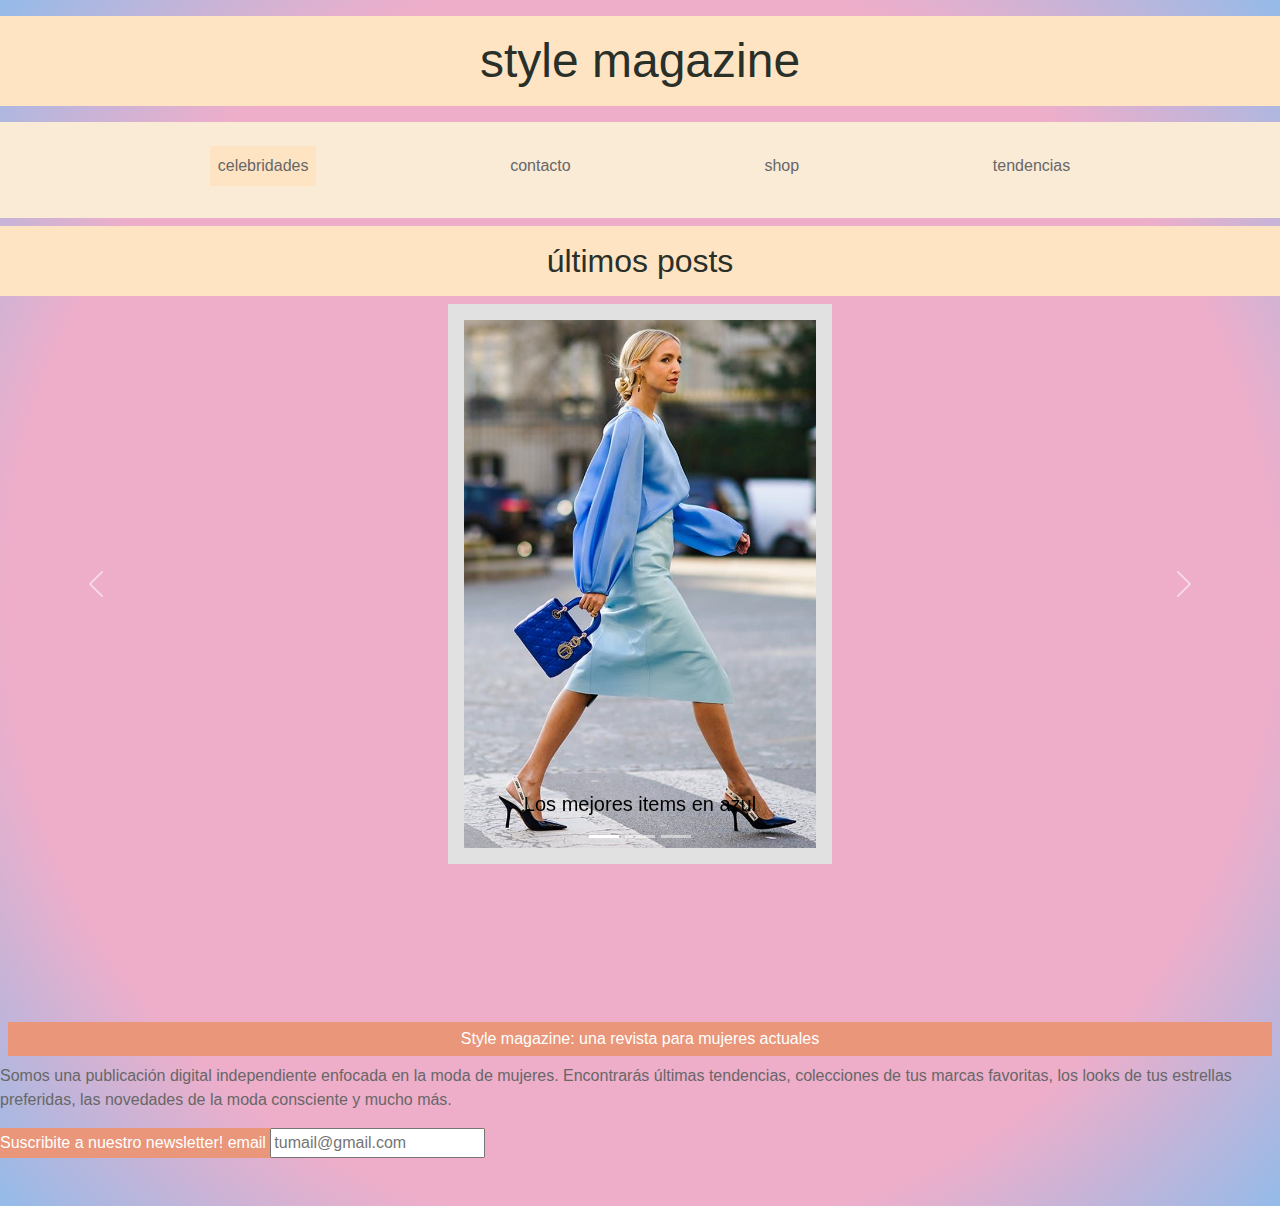
<file: index.html>
<!DOCTYPE html>
<html lang="en">

<head>
    <meta charset="UTF-8">
    <meta http-equiv="X-UA-Compatible" content="IE=edge">
    <meta name="viewport" content="width=device-width, initial-scale=1.0">
    <link rel="icon" href="./pages/assets/logosm.png">

    <link href="https://cdn.jsdelivr.net/npm/bootstrap@5.3.0-alpha3/dist/css/bootstrap.min.css" rel="stylesheet">
    <style>
        @import url('https://fonts.googleapis.com/css2?family=Roboto:wght@300&display=swap');
    </style>
    <link rel="stylesheet" href="./pages/css/style.css">

    <title>style magazine / street style, last news, celebrities, shop </title>

</head>

<body>

    <header>
        <h1 class="TitleContainer"> style magazine </h1>

        <nav>
            <ul id="bootstraptit" class="navbar">
                <li><a href="./pages/celebridades.html">celebridades</a></li>
                </li><a href="./pages/contacto.html">contacto</a></li>
                </li><a href="./pages/shop.html">shop</a></li>
                </li><a href="./pages/tendencias.html">tendencias</a></li>
            </ul>
        </nav>
        <header>

            <main>
                <div class="">
                    <h2 class="TitleContainer"> últimos posts </h2>
                </div>

                <div id="carouselExampleCaptions" class="carousel slide">
                    <div class="carousel-indicators">
                        <button type="button" data-bs-target="#carouselExampleCaptions" data-bs-slide-to="0"
                            class="active" aria-current="true" aria-label="Slide 1"></button>
                        <button type="button" data-bs-target="#carouselExampleCaptions" data-bs-slide-to="1"
                            aria-label="Slide 2"></button>
                        <button type="button" data-bs-target="#carouselExampleCaptions" data-bs-slide-to="2"
                            aria-label="Slide 3"></button>
                    </div>
                    <div class="carousel-inner">
                        <div class="carousel-item active">
                            <img class="imgbootstrap" src="./pages/assets/pasteltrend.png" class="d-block w-100" alt="...">
                            <div class="carousel-caption d-none d-md-block">
                                <h5 class="titulos1">Los mejores items en azul</h5> <!-- NO PUDE CAMBIAR EL ESTILO DE LAS LETRAS EN SLIDE -->
                                <!-- <p>Some representative placeholder content for the first slide.</p> -->
                            </div>
                        </div>
                        <div class="carousel-item">
                            <img class="imgbootstrap" src="./pages/assets/StreetStyle.png" class="d-block w-100" alt="...">
                            <div class="carousel-caption d-none d-md-block">
                                <h5 class="titulos1">Esto se va a usar este invierno</h5>
<!--                                 <p>Some representative placeholder content for the second slide.</p> -->
                            </div>
                        </div>
                        <div class="carousel-item">
                            <img class="imgbootstrap" src="./pages/assets/styleinspiration.png" class="d-block w-100" alt="...">
                            <div class="carousel-caption d-none d-md-block">
                                <h5 class="titulos1">El look que eligió Hailey para pasear por Los Ángeles</h5>
<!--                                 <p>Some representative placeholder content for the third slide.</p> -->
                            </div>
                        </div>
                    </div>
                    <button class="carousel-control-prev" type="button" data-bs-target="#carouselExampleCaptions"
                        data-bs-slide="prev">
                        <span class="carousel-control-prev-icon" aria-hidden="true"></span>
                        <span class="visually-hidden">Previous</span>
                    </button>
                    <button class="carousel-control-next" type="button" data-bs-target="#carouselExampleCaptions"
                        data-bs-slide="next">
                        <span class="carousel-control-next-icon" aria-hidden="true"></span>
                        <span class="visually-hidden">Next</span>
                    </button>
                </div>
            </section class="videoversace"> <!-- NO PUDE ACOMODAR EL TAMAÑO NI ACÁ NI EN CSS -->
            <iframe class="video" src="https://www.youtube.com/embed/hoKDrFyQDy0" title="Versace Spring-Summer 2023 Women’s | Fashion Show | Versace" frameborder="0" allow="accelerometer; autoplay; clipboard-write; encrypted-media; gyroscope; picture-in-picture; web-share" allowfullscreen></iframe>
            


            </main>
            <footer>
                <h3 class="subtitulo_index"> Style magazine: una revista para mujeres actuales </h3>
                <p>
                    Somos una publicación digital independiente enfocada en la moda de mujeres. Encontrarás últimas
                    tendencias, colecciones de tus marcas favoritas, los looks de tus estrellas preferidas, las
                    novedades de la moda consciente y mucho más.
                </p>
                <h3> Suscribite a nuestro newsletter!
                    <label for="email"> email </label>
                    <input type="text" id="email" placeholder="tumail@gmail.com">
                </h3>
            </footer>


</body>
<script src="https://cdn.jsdelivr.net/npm/bootstrap@5.3.0-alpha3/dist/js/bootstrap.min.js"></script>
</html>
</file>
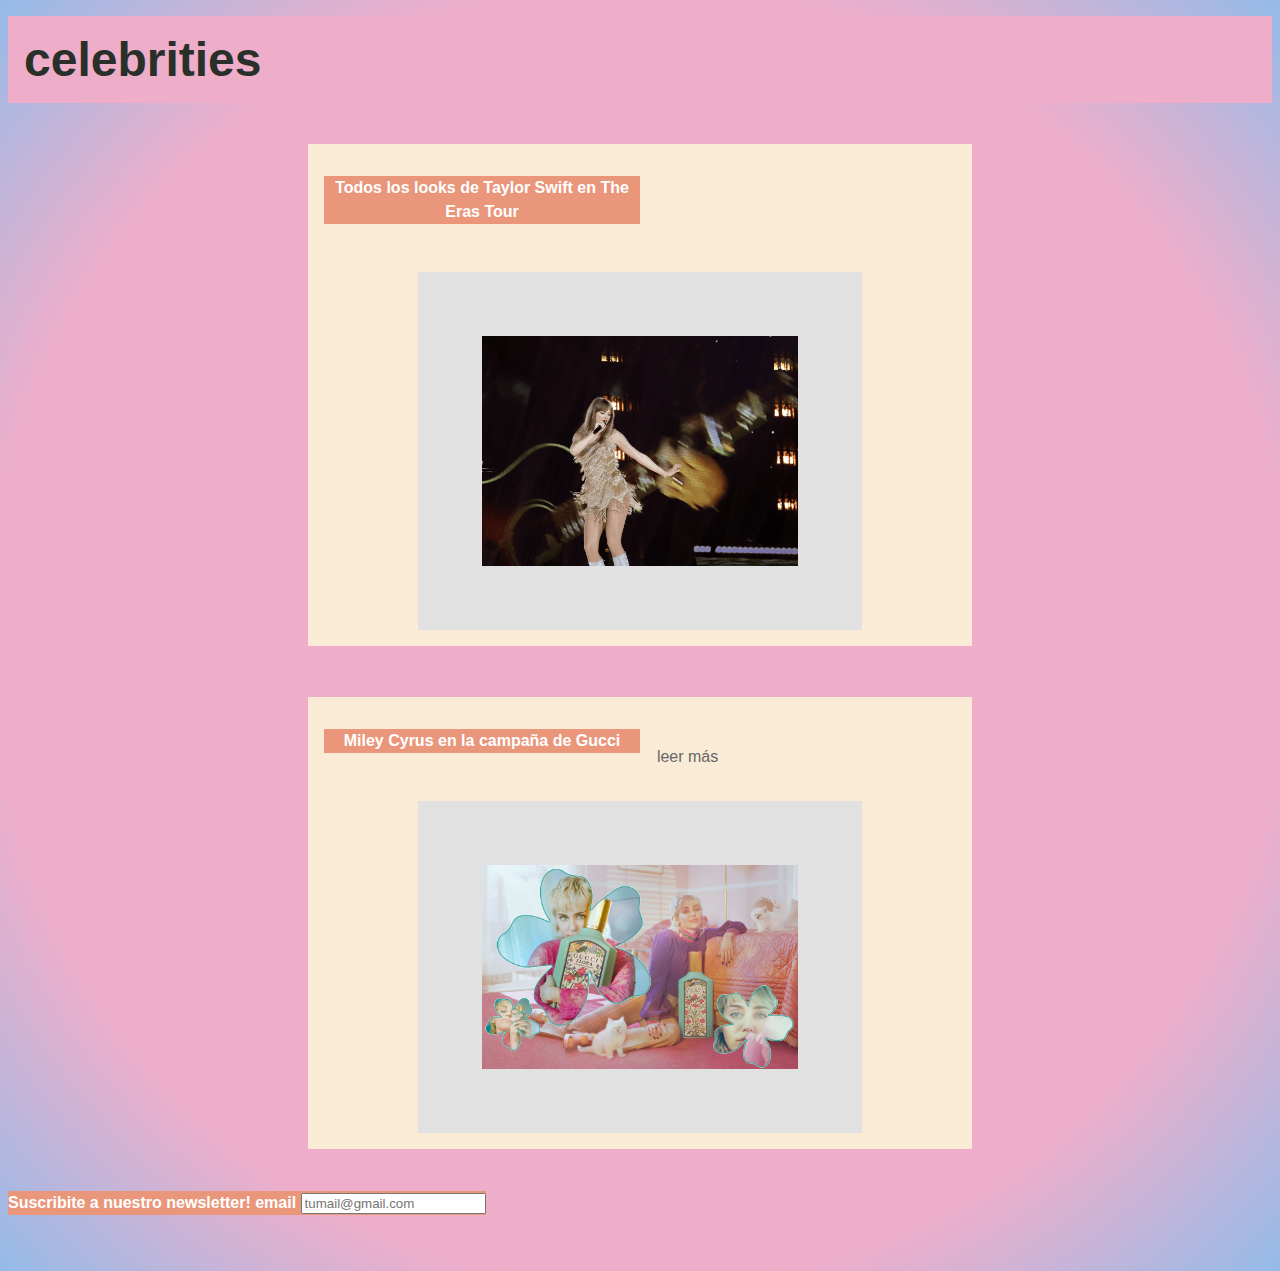
<file: pages/celebridades.html>
<!DOCTYPE html>
<html lang="en">
<head>
    <meta charset="UTF-8">
    <meta http-equiv="X-UA-Compatible" content="IE=edge">
    <meta name="viewport" content="width=device-width, initial-scale=1.0">
    <link rel="icon" href="./assets/logosm.png">
    <style>
    @import url('https://fonts.googleapis.com/css2?family=Roboto:wght@300&display=swap');
</style>
    <link rel="stylesheet" href="./css/style.css">
    <title>celebrities</title>
</head>
<body>
    <header>
        <h1> celebrities </h1>
    </header>
<main>
<!--     <section class="taylor">
        <img src="./assets/erastour.png" width="350px" alt="the eras tour">
        <div class="texto encima"> Todos los looks de Taylor Swift en The Eras Tour</div>
    </section> -->
<article class="container1">
    <section class="item1">
        <h3 class=""> Todos los looks de Taylor Swift en The Eras Tour </h3>
        <img class="img4" src="./assets/erastour.png" alt="">
        <div>
<!--             <a href="">leer más</a> -->
        </div>
        
    </section>

    <section class="item1">
        <h3 class=""> Miley Cyrus en la campaña de Gucci </h3>
        <img class="img5" src="./assets/mileycyrusgucci.png" alt="">
        <div>
            <a href="">leer más</a>
        </div>
        
    </section>
</article>
</main>
    <footer>
        <h3> Suscribite a nuestro newsletter!
            <label for="email"> email </label>
            <input type="text" id="email" placeholder="tumail@gmail.com"> 
        </h3>
        </footer>

</body>
</html>
</file>
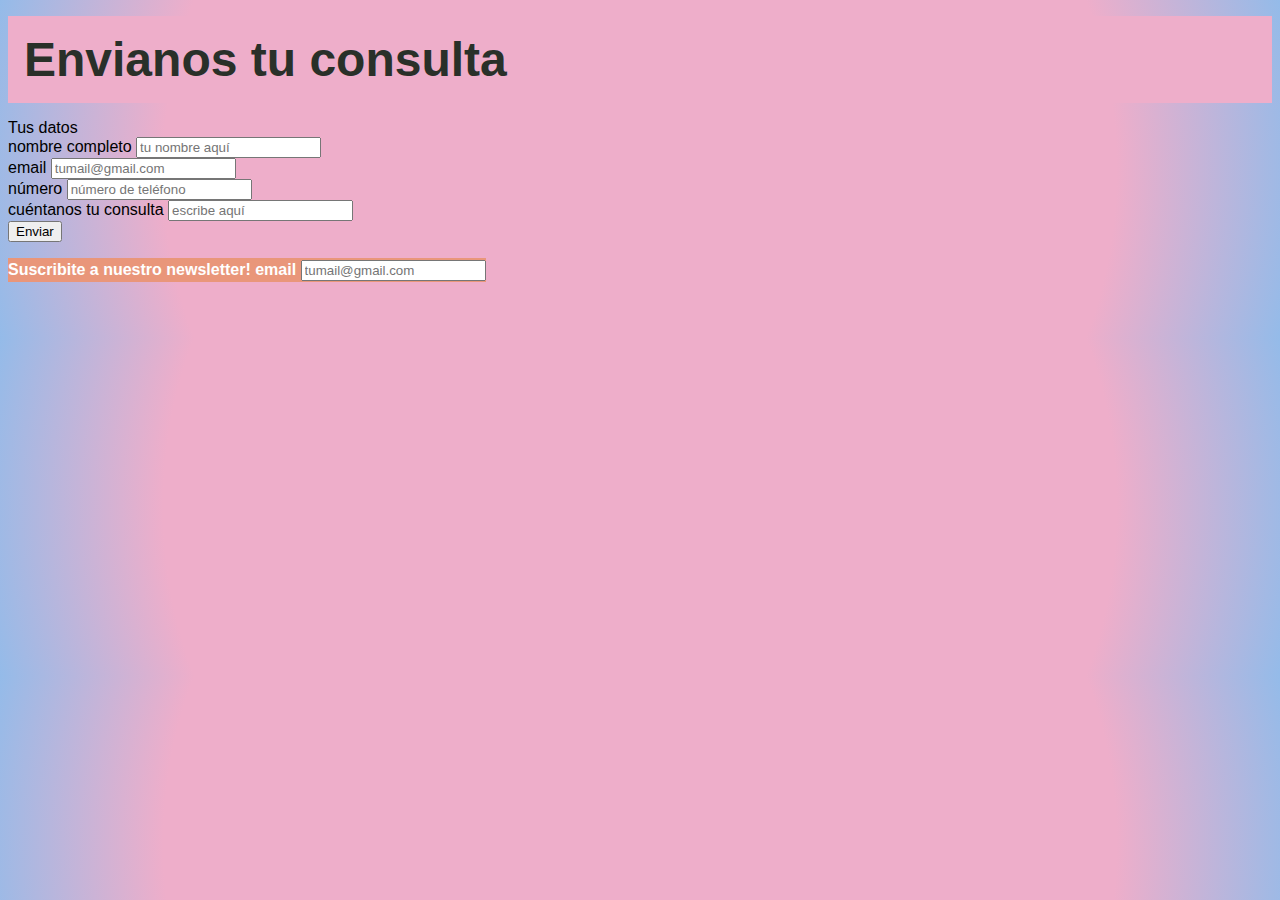
<file: pages/contacto.html>
<!DOCTYPE html>
<html lang="en">
<head>
    <meta charset="UTF-8">
    <meta http-equiv="X-UA-Compatible" content="IE=edge">
    <meta name="viewport" content="width=device-width, initial-scale=1.0">
    <link rel="icon" href="./assets/logosm.png">
    <link rel="stylesheet" href="./css/style.css">
    <link rel="pages" href="./contacto.html">
    <style>
        @import url('https://fonts.googleapis.com/css2?family=Roboto:wght@300&display=swap');
    </style>
    <title> Consultanos </title>
</head>
<body class="consulta_contacto">
    <h1> Envianos tu consulta </h1>

    <form action="" method="post" enctype=""> Tus datos </form>
    <label for="nombre"> nombre completo </label>

    <input type="text" id="Nombre" placeholder="tu nombre aquí">

    <br>

    <label for="email"> email </label>
    <input type="text" id="email" placeholder="tumail@gmail.com">

    <br>

    <label for="number"> número </label>

    <input form="number" id="number" placeholder="número de teléfono">

    <br>

    <label for="consulta"> cuéntanos tu consulta </label>
    <input type="text" id="consulta" placeholder="escribe aquí">

    <br>

    <input type="submit" value="Enviar">

    <footer>

        <h3> Suscribite a nuestro newsletter!
            <label for="email"> email </label>
            <input type="text" id="email" placeholder="tumail@gmail.com"> 
        </h3>
    </footer>
</body>
</html>
</file>
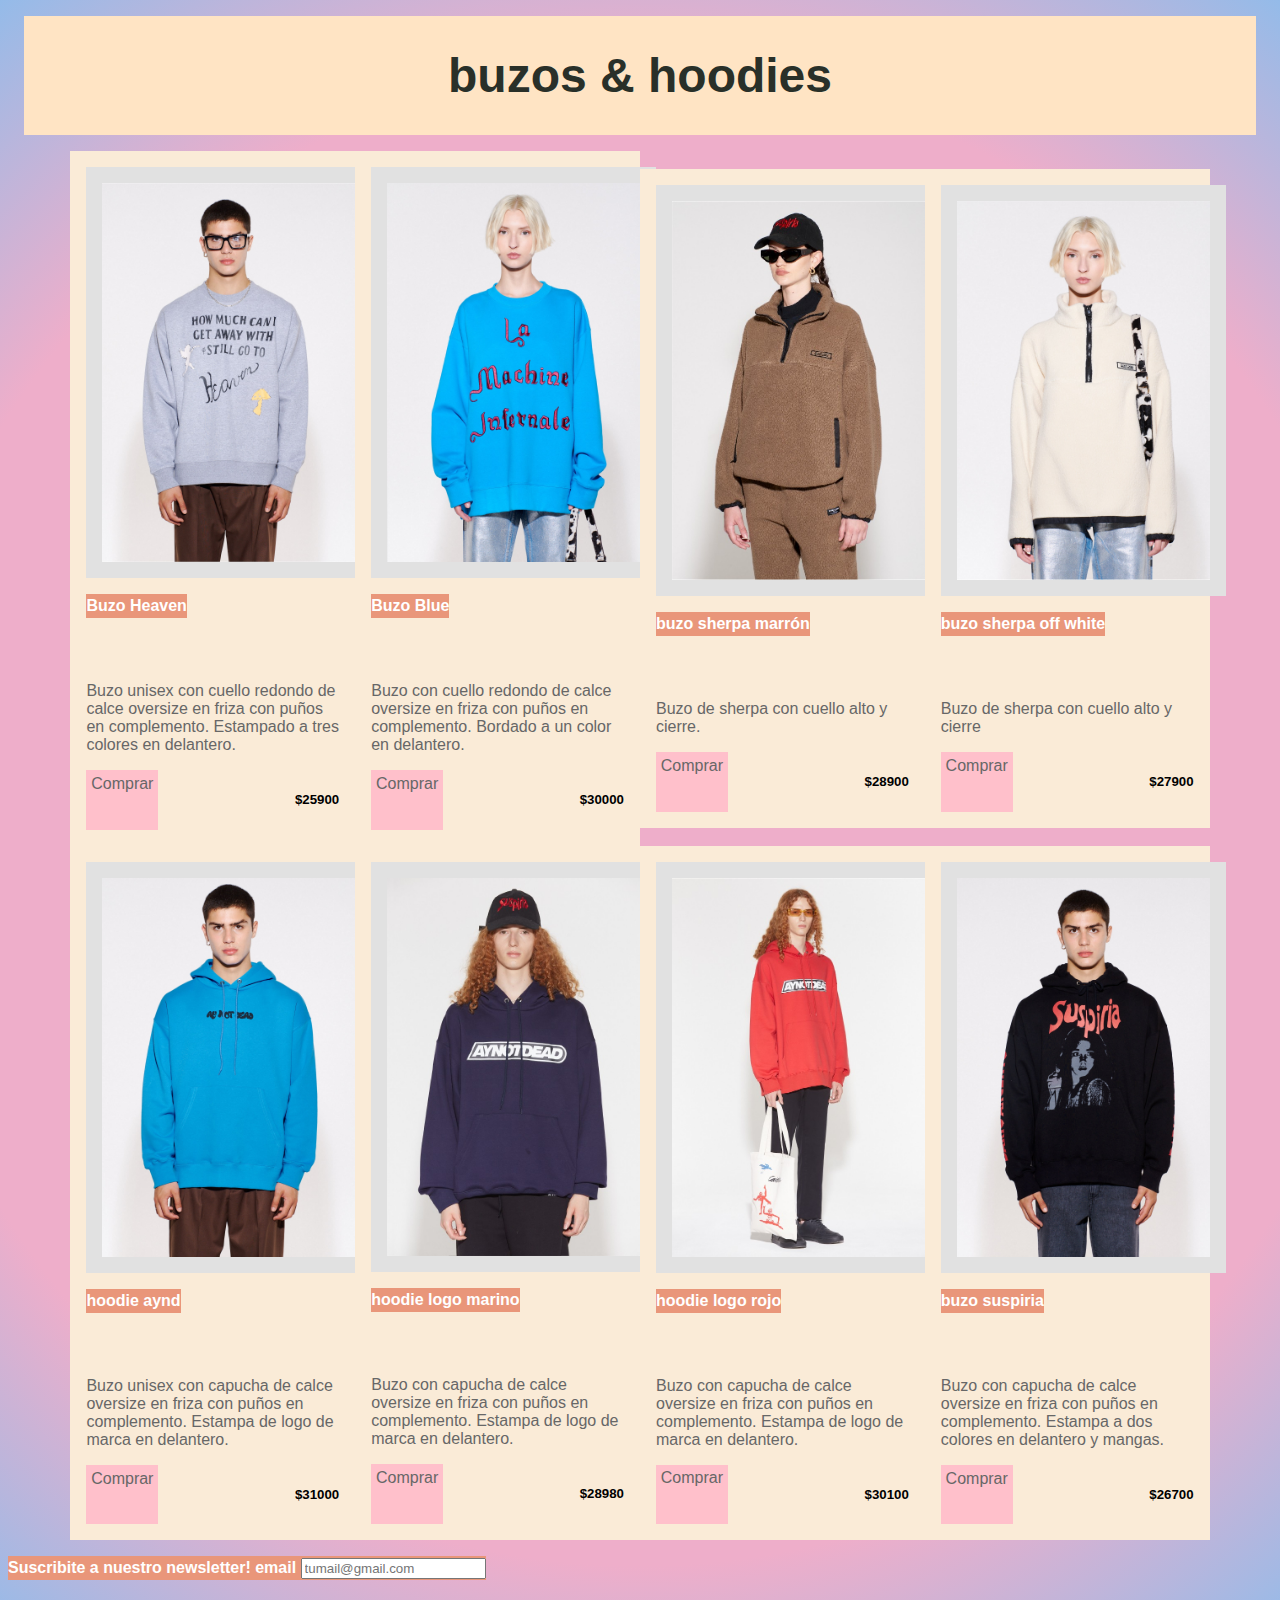
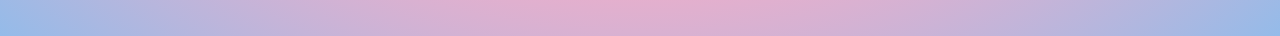
<file: pages/shop.html>
<!DOCTYPE html>
<html lang="en">
<head>
    <meta charset="UTF-8">
    <meta http-equiv="X-UA-Compatible" content="IE=edge">
    <meta name="viewport" content="width=device-width, initial-scale=1.0">
    <link rel="icon" href="./assets/logosm.png">
    <link rel="pages" href="./shop.html">
    <link rel="stylesheet" href="./css/style.css"> 
    <title>Shop</title>
<head>
<body>
    <header>
        <h1 class="misproductos"> buzos & hoodies</h1> <!-- NO logré alinear los cuadrados de cada ítem -->
    </header>
    <main>
        <article class="container">
            <section class="item">
                <img src="./assets/BUZO-CREW-HEAVEN-PORTADA.png" alt="">
                <h3> Buzo Heaven </h3>
                <p>Buzo unisex con cuello redondo de calce oversize en friza con puños en complemento. Estampado a tres colores en delantero.</p>
                <div>
                    <a href="">Comprar</a>
                    <h5>$25900</h5>
                </div>
            </section>

            <section class="item">
                <img src="./assets/BUZO-MACHINE-PORTADA.png" alt="">
                <h3> Buzo Blue </h3>
                <p>Buzo con cuello redondo de calce oversize en friza con puños en complemento. Bordado a un color en delantero.</p>
                <div>
                    <a href="">Comprar</a>
                    <h5>$30000</h5>
                </div>
            </section>

            <section class="item">
                <img src="./assets/BUZO-SHERPA-TAUPE-PORTADA.png" alt="">
                <h3> buzo sherpa marrón </h3>
                <p>Buzo de sherpa con cuello alto y cierre.</p>
                <div>
                    <a href="">Comprar</a>
                    <h5>$28900</h5>
                </div>
            </section>

            <section class="item">
                <img src="./assets/BUZO-SHERPA.png" alt="">
                <h3> buzo sherpa off white </h3>
                <p>Buzo de sherpa con cuello alto y cierre</p>
                <div>
                    <a href="">Comprar</a>
                    <h5>$27900</h5>
                </div>
            </section>

            <section class="item">
                <img src="./assets/HOODIE-AYNOT-CIAN-PORTADA.png" alt="">
                <h3> hoodie aynd </h3>
                <p>Buzo unisex con capucha de calce oversize en friza con puños en complemento. Estampa de logo de marca en delantero.</p>
                <div>
                    <a href="">Comprar</a>
                    <h5>$31000</h5>
                </div>
            </section>

            <section class="item">
                <img src="./assets/HOODIE-LOGO-MARINO-PORTADA.png" alt="">
                <h3> hoodie logo marino </h3>
                <p>Buzo con capucha de calce oversize en friza con puños en complemento. Estampa de logo de marca en delantero.</p>
                <div>
                    <a href="">Comprar</a>
                    <h5>$28980</h5>
                </div>
            </section>

            <section class="item">
                <img src="./assets/HOODIE-LOGO-PORTADA.png" alt="">
                <h3> hoodie logo rojo </h3>
                <p>Buzo con capucha de calce oversize en friza con puños en complemento. Estampa de logo de marca en delantero.</p>
                <div>
                    <a href="">Comprar</a>
                    <h5>$30100</h5>
                </div>
            </section>

            <section class="item">
                <img src="./assets/HOODIE-SUSPIRIA-PORTADA.png" alt="">
                <h3> buzo suspiria </h3>
                <p>Buzo con capucha de calce oversize en friza con puños en complemento. Estampa a dos colores en delantero y mangas.
                </p>
                <div>
                    <a href="">Comprar</a>
                    <h5>$26700</h5>
                </div>
            </section>
        </article>
    
    </main>
    <footer>

    <h3> Suscribite a nuestro newsletter!
        <label for="email"> email </label>
        <input type="text" id="email" placeholder="tumail@gmail.com"> 
    </h3>
    </footer>
</body>
</html>
</file>
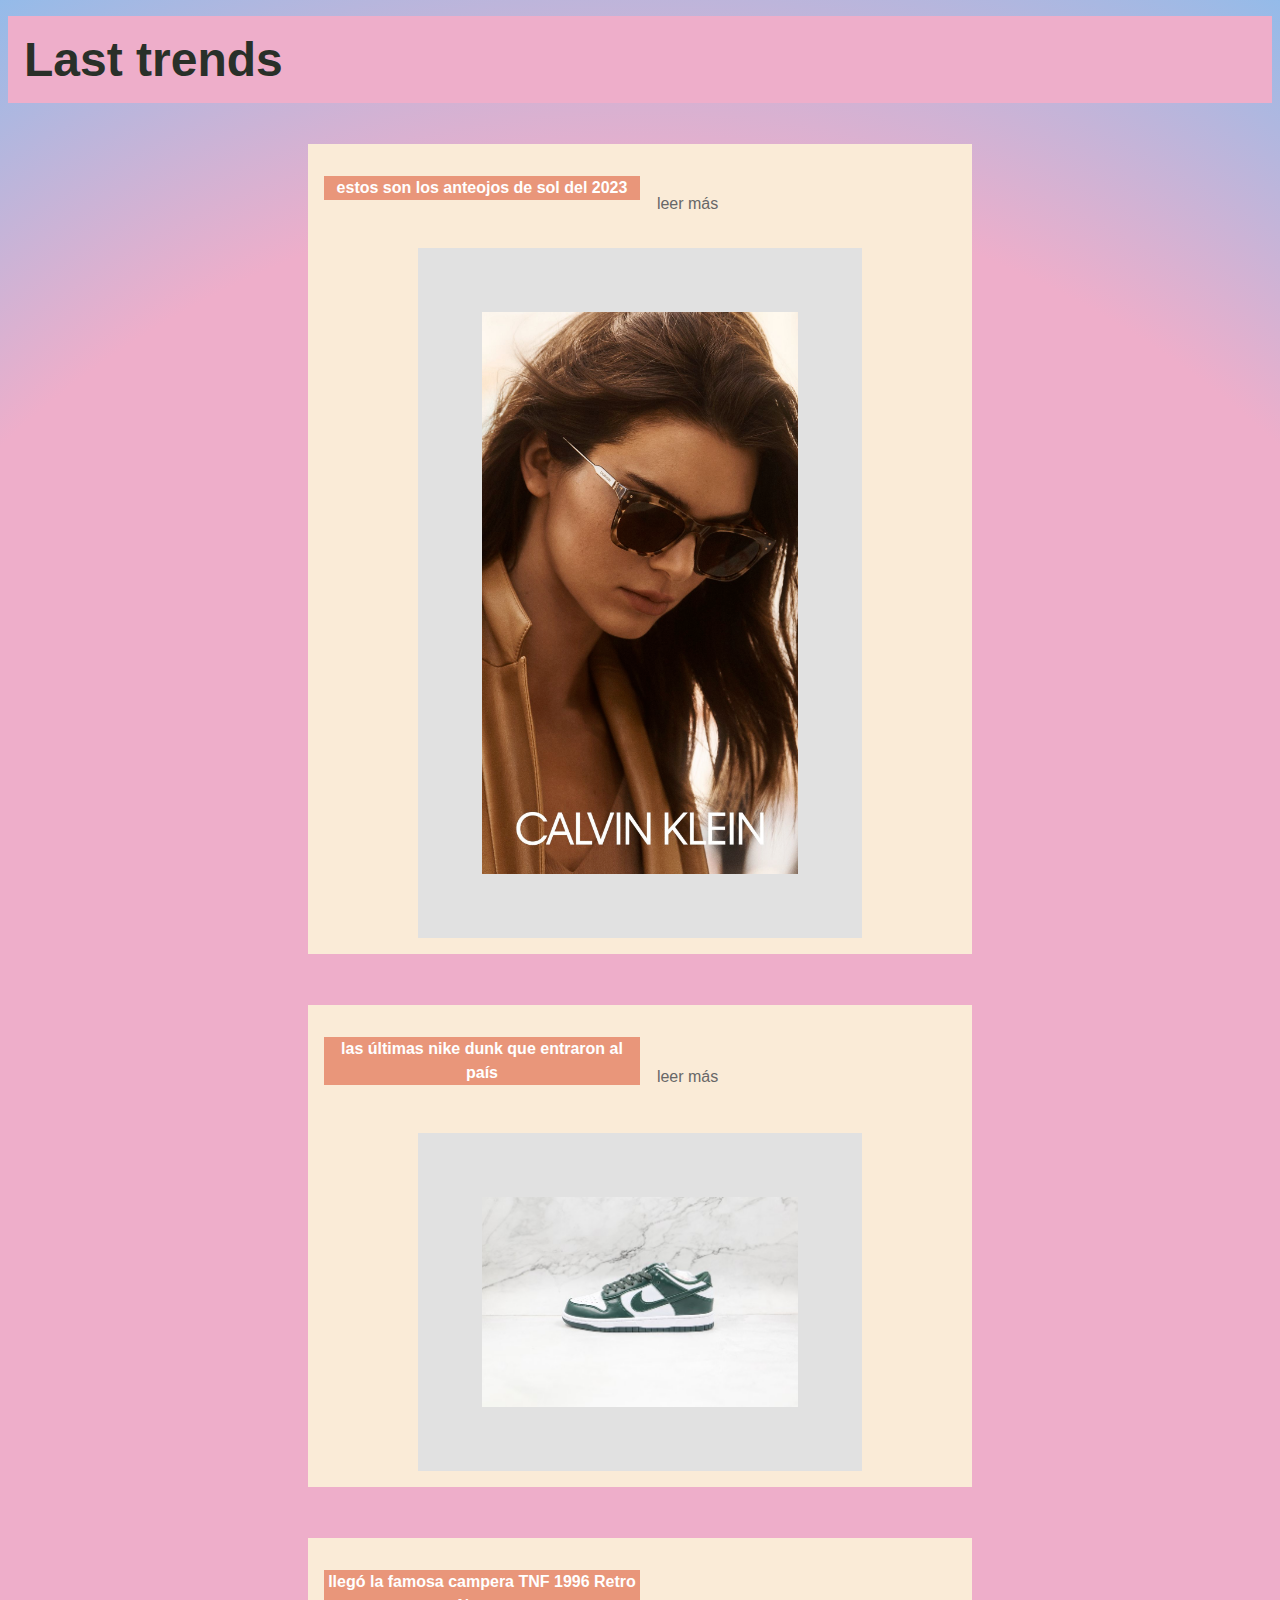
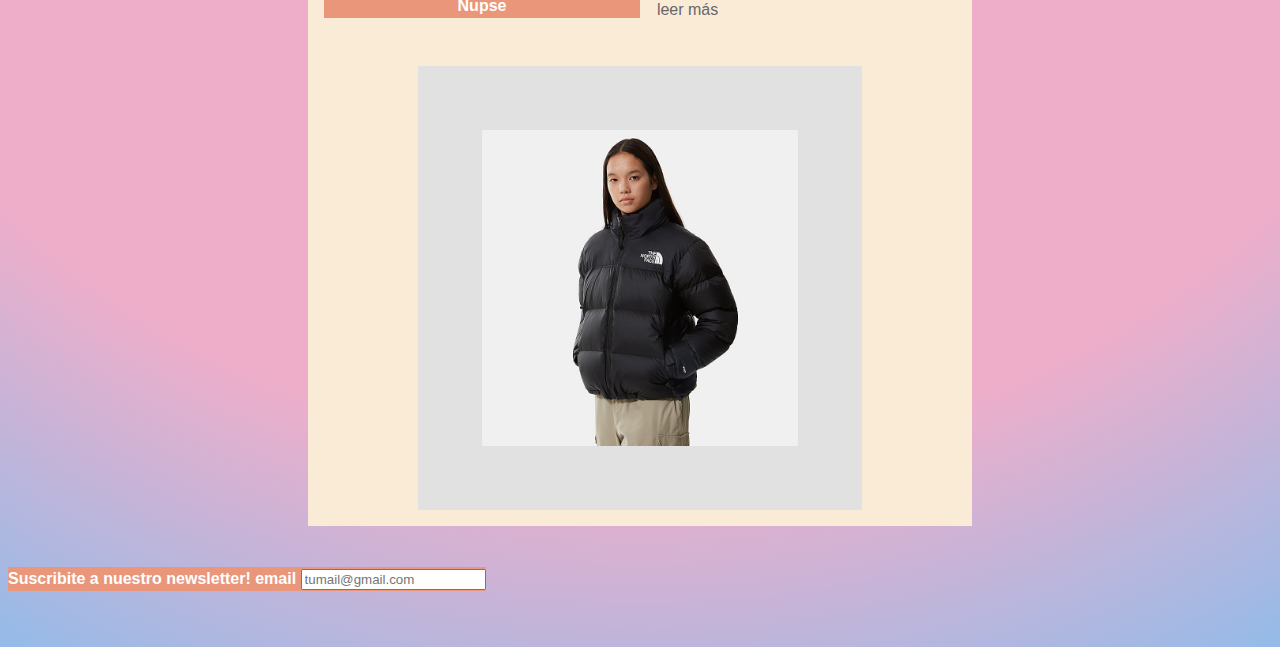
<file: pages/tendencias.html>
<!DOCTYPE html>
<html lang="en">
<head>
    <meta charset="UTF-8">
    <meta http-equiv="X-UA-Compatible" content="IE=edge">
    <meta name="viewport" content="width=device-width, initial-scale=1.0">
    <link rel="icon" href="./assets/logosm.png">
    <style>
        @import url('https://fonts.googleapis.com/css2?family=Roboto:wght@300&display=swap');
    </style>
    <link rel="stylesheet" href="./css/style.css">
    <title>tendencias</title>
</head>
<body class="trends">
    <header>
    <h1> Last trends </h1>
    </header>
<main>
    <article class="container">
<!--         <section class="trends">
            <img class="trendsimg" src="./assets/eyewear.png" width="350px" alt="tendencias de gafas de sol">
            <div class="texto encima"> estos son los anteojos de sol del 2023 </div> -->
<!--             <h5 class="titulos"> estos son los anteojos de sol del 2023 <a class="subtitulos" href="./pages/tendencias.html">leer más...</a> </h5>
        </section> -->

        <section class="item1">
            <img class="img3" src="./assets/eyewear.png" alt="">
            <h3 class=""> estos son los anteojos de sol del 2023 </h3>
            <div>
                <a href="">leer más</a>
            </div>
        </section>

        <section class="item1">
            <img class="img4" src="./assets/NIKEDUN1.png" alt="">
            <h3 class=""> las últimas nike dunk que entraron al país </h3>
            <div>
                <a href="">leer más</a>
            </div>
        </section>

        <section class="item1">
            <img class="img5" src="./assets/thenorthface.png" alt="">
            <h3 class=""> llegó la famosa campera TNF 1996 Retro Nupse </h3>
            <div>
                <a href="">leer más</a>
            </div>
        </section>

    </article>
</main>
    <footer>
    <h3> Suscribite a nuestro newsletter!
        <label for="email"> email </label>
        <input type="text" id="email" placeholder="tumail@gmail.com"> 
    </h3>
    </footer>
</body>
</html>
</file>
<file: pages/css/style.css>
* {
    font-family: 'PT Sans', sans-serif;
}

@import url('https://fonts.googleapis.com/css2?family=Roboto:wght@300&display=swap');

body {
    background: rgb(238, 174, 202);
    background: radial-gradient(circle, rgba(238, 174, 202, 1) 72%, rgba(148, 187, 233, 1) 100%);
}

h1 {
    margin: 1rem 0;
    padding: 1rem;
    font-size: 3rem;
    color: rgb(41, 48, 41);
    /*     background: rgb(238,174,202); */
    background: rgba(238, 174, 202, 1);
}


.TitleContainer {
    position: relative;
    display: flex;
    justify-content: center;
    background-color: bisque;
}


/* h1::after,h1::before{
    background-color: bisque;
    content: ;
    position: absolute;
    width: 120px;
    height: 3px;
    background-color: black;
    top: 0.6rem;
}

h1::before{
    left: -10px;
}

h1::after{
    right: -10px;
} */


h2 {
    font-size: 2rem;
    color: rgb(41, 48, 41);
    padding: 1rem;
    margin-top: .5rem;
    margin-bottom: .5rem;
}

h3 {
    /*     color: #676767; */
    /*     background-color: bisque; */
    font-family: Arial, Helvetica, Sans-serif;
    color: white;
    background-color: darksalmon;
    font-size: 100%;
    margin-bottom: 3rem;
    line-height: 1.5;
    text-align: center;
    display: inline-block;
    position: relative;
}


.titulos {
    width: 100%;
    margin-top: .4rem;
    align-items: center;
    justify-content: center;
    margin: .5rem;
    padding: .3rem;
    font-size: 1rem;
    color: rgb(41, 48, 41);
    background-color: bisque;
    display: flex;
    margin-left: 30%;
    margin-right: 30%;
    flex-direction: row;
    grid-area: titulo;
}

.subtitulos {
    margin: .5rem;
    padding: .3rem;
    font-size: .8rem;
    color: rgb(41, 48, 41);
    background-color: bisque;
    display: block;
    justify-content: center;
    grid-area: subtitulos;
}

.subtitulo_index {
    margin: .5rem;
    padding: .3rem;
    display: block;
    justify-content: center;
    grid-area: footer;
}

/*------------------NAVBAR--------------------*/
nav {
    background-color: antiquewhite;
    padding: 1rem;
}

ul {
    list-style-type: none;
}

ul li {
    padding: .5rem;
    background-color: bisque;
    font-family: 'PT Sans', sans-serif;
    text-decoration: none;
    list-style-type: none;
    display: flex;
    justify-content: space-around
}

a {
    text-decoration: none;
    color: #676767;
    font-family: 'PT Sans', sans-serif;
}

p {
    text-decoration: none;
    color: #676767;
    font-family: 'PT Sans', sans-serif;
}

/*------------------CARDS-------------*/
/* .TitleContainer{
    display: flex;
    justify-content: center;
    background-color: bisque;
} */
.navbar {
    display: flex;
    justify-content: space-evenly;
    flex-wrap: wrap;
    margin-bottom: .5rem;
}

img {
    width: 40%;
    padding: 1rem;
    /*  margin-left: 25%;
    margin-right: 25%; */
    margin-top: 5%;
    background-color: #E1E1E1;
    /* display: flex; */
    justify-content: center;
    flex-direction: row;
    /* Le asigno el lugar en la grilla con el
        nombre correspondiente */
    grid-area: img;

    /* Atributos de diseño */
    display: block;
    margin: auto;
}

.card {
    grid-area: img;
}

.card1 {
    grid-area: img1;
}

.card2 {
    grid-area: img2;
}

.gridContainer {
    display: grid;
    grid-template-columns: 50% 50%;
    grid-template-rows: min-content min-content;
    grid-template-areas:
        "titulo    titulo"
        "img       img"
        "img1      img1"
        "img2      img2"
        "subtitulo subtitulo"
        "video     video"
        "footer    footer";
    width: 70%;
    margin: 5% auto;
}

.gridContainer h5 {
    font-family: 'PT Sans', sans-serif;
    font-family: 'Poppins', sans-serif;
    font-size: 1rem;
    margin: 5% 0;
}

.video {
    margin-top: 10%;
    margin-bottom: 10%;
    width: 100%;
    height: 100%;
    grid-area: video;
    display: block;
    justify-content: center;
    flex-direction: column;
    margin: auto;
}

.misproductos {
    justify-content: center;
    padding: 2rem;
    margin: 1rem;
    display: flex;
    color: rgb(41, 48, 41);
    background-color: bisque
}

.item {
    background-color: antiquewhite;
    width: 20%;
    padding: 1rem;
}

.item img {
    width: 100%;
}

.item div {
    display: flex;
    justify-content: space-between;
}

.item div a {
    background-color: pink;
    padding: .3rem;
}

.container {
    display: flex;
    flex-direction: row;
    align-items: center;
    flex-wrap: wrap;
    justify-content: center;
    /*     background-color: bisque; */
}

.container1 {
    display: flex;
    flex-direction: row;
    align-items: center;
    flex-wrap: wrap;
    justify-content: center;
    /*     background-color: bisque; */
}


/*------------RESPONSIVE----------------*/
/* Desktop*/
@media screen and (max-width: 1200px) {
    body {
        background: rgb(238, 174, 202);
        background: radial-gradient(circle, rgba(238, 174, 202, 1) 72%, rgba(148, 187, 233, 1) 100%);
    }

    h1 {
        text-align: right;
    }
}

/*Tablet*/
@media screen and (max-width: 780px) {
    body {
        background: rgb(238, 174, 202);
        background: radial-gradient(circle, rgba(238, 174, 202, 1) 72%, rgba(148, 187, 233, 1) 100%);
    }

    h1 {
        text-align: right;
    }
}

/*Mobile*/
@media screen and (max-width: 480px) {
    body {
        background: rgb(238, 174, 202);
        background: radial-gradient(circle, rgba(238, 174, 202, 1) 72%, rgba(148, 187, 233, 1) 100%);
    }

    h1 {
        text-align: center;
    }
}

/* CELEBRITIES*/
.item1 {
    background-color: antiquewhite;
    padding: 1rem;
    display: grid;
    align-items: center;
    flex-direction: column;
    grid-template-columns: 50% 50%;
    grid-template-rows: min-content min-content;
    grid-template-areas:
        "titulo    titulo"
        "img3      img3"
        "img4      img4"
        "img5      img5"
        "footer    footer";
    width: 50%;
    margin: 2% auto;

}

.item2 {
    background-color: antiquewhite;
    padding: 1rem;
    display: grid;
    align-items: center;
    flex-direction: column;
    grid-template-columns: 50% 50%;
    grid-template-rows: min-content min-content;
    grid-template-areas:
        "titulo    titulo"
        "img6      img6"
        "img7      img7"
        "footer    footer";
    width: 50%;
    margin: 2% auto;

}

.img3 {
    grid-area: img3;
    width: 50%;
    display: flex;
    display: inline-block;
    /*     color: white; */
    font-weight: 600;
    padding: 4rem;
    transition: 1.5s;
}

.img3:hover {
    background-color: darksalmon;
    ;
    padding: 2rem;
    transform: scale(1.1);
}

.img4 {
    grid-area: img4;
    width: 50%;
    display: flex;
    display: inline-block;
    /*     color: white; */
    font-weight: 600;
    padding: 4rem;
    transition: 1.5s;
}

.img4:hover {
    background-color: darksalmon;
    ;
    padding: 2rem;
    transform: scale(1.1);
}

.img5 {
    grid-area: img4;
    width: 50%;
    display: flex;
    display: inline-block;
    /*     color: white; */
    font-weight: 600;
    padding: 4rem;
    transition: 1.5s;
}

.img5:hover {
    background-color: darksalmon;
    ;
    padding: 2rem;
    transform: scale(1.1);
}

.item1 div {
    display: grid;
    justify-content: space-around;
    background-color: antiquewhite;
    width: 20%;
    padding: 1rem;
}

.item2 img {
    width: 100%;
}

.item2 div {
    display: grid;
    justify-content: space-around;
    background-color: antiquewhite;
    width: 20%;
    padding: 1rem;
}

.titulos {
    animation-duration: 3s;
    animation-name: mymove;
    animation: mymove 4s infinite;
    animation-delay: 6s;
}


@keyframes mymove {
    from {
        transform: translateX(100%);
    }

    to {
        transform: translateX(0%);
    }
}

--------------------------------- BOOTSTRAP
.titulos1 {
    width: 50%;
    margin-top: .4rem;
    align-items: center;
    justify-content: center;
    font-family: 'PT Sans', sans-serif;
    color: black;
    margin: .5rem;
    padding: .3rem;
    font-size: 2rem;
    color: rgb(41, 48, 41);
    background-color: pink;
    display: flex;
    margin-left: 30%;
    margin-right: 30%;
    flex-direction: row;
    /*     grid-area: titulo; */
}

h5 {
    color: black;
}

.imgbootstrap {
    width: 30%;
    padding: 1rem;
    /*  margin-left: 25%;
    margin-right: 25%; */
    margin-top: 5%;
    background-color: #E1E1E1;
    /* display: flex; */
    justify-content: center;
    flex-direction: row;
    /* Le asigno el lugar en la grilla con el
        nombre correspondiente */
    grid-area: img;

    /* Atributos de diseño */
    display: block;
    margin: auto;
}

    @import url('https://fonts.googleapis.com/css2?family=PT+Sans&display=swap');
</file>
